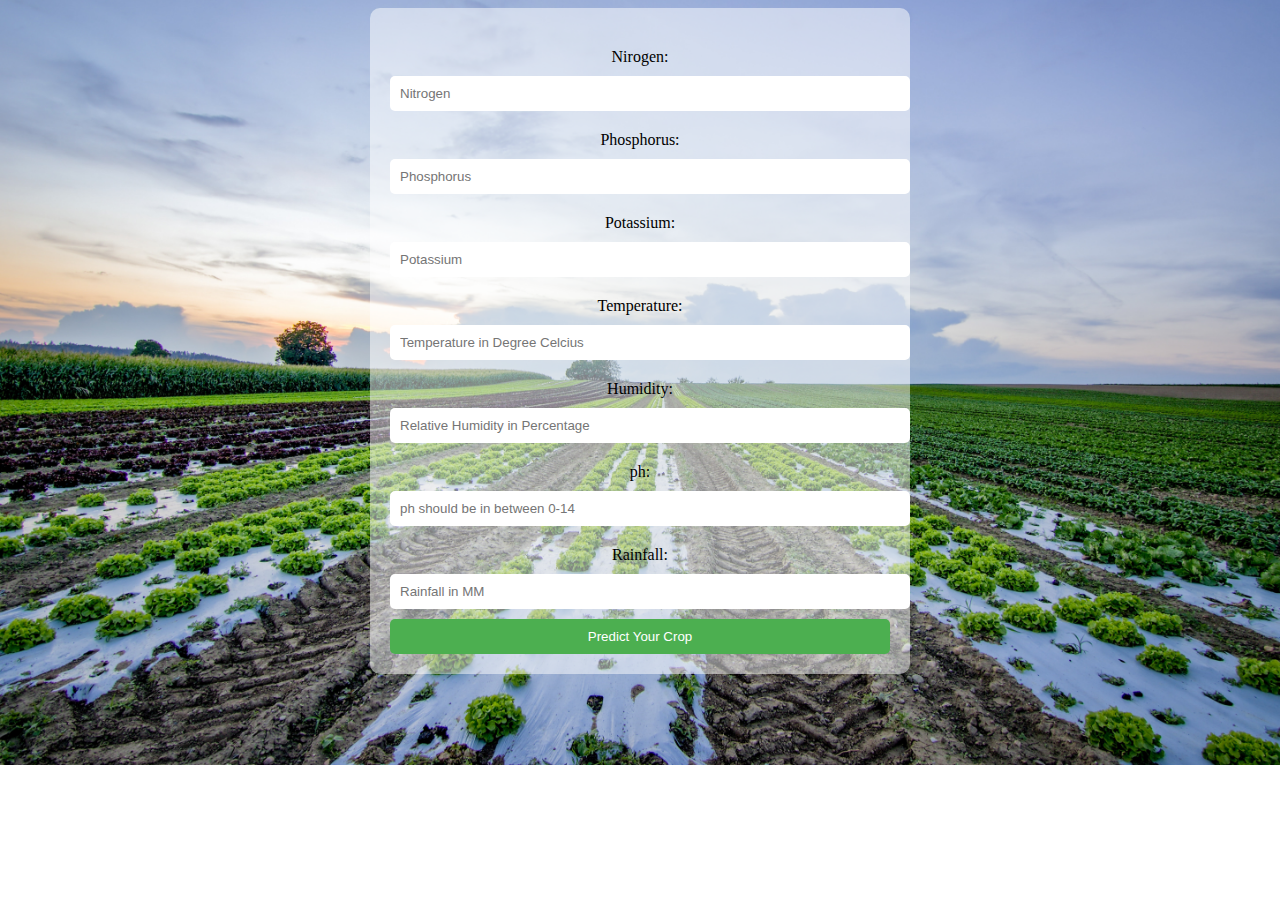
<file: templates/Index.html>
<!DOCTYPE html>
<html lang="en">
  <head>
    <meta charset="UTF-8" />
    <meta http-equiv="X-UA-Compatible" content="IE=edge" />
    <meta name="viewport" content="width=device-width, initial-scale=1.0" />
    <title>CropGuru</title>
    <link
      rel="stylesheet"
      href="../static/first.css"
    />
  </head>
  <body>
    <form action="form" method="post">
      <label for="Nitrogen">Nirogen:</label>
      <input
        type="text"
        id="Nirogen"
        name="Nitrogen"
        min="0"
        max="100"
        placeholder="Nitrogen"
        required
      />

      <label for="Phosphorus">Phosphorus:</label>
      <input
        type="text"
        id="Phosphorus"
        name="Phosphorus"
        min="0"
        max="100"
        placeholder="Phosphorus"
        required
      />

      <label for="Potassium">Potassium:</label>
      <input
        type="text"
        id="Potassium"
        name="Potassium"
        min="0"
        max="100"
        placeholder="Potassium"
        required
      />

      <label for="Temperature">Temperature:</label>
      <input
        type="text"
        id="Temperature"
        name="Temperature"
        min="0"
        max="100"
        placeholder="Temperature in Degree Celcius"
        required
      />

      <label for="Humidity">Humidity:</label>
      <input
        type="text"
        id="Humidity"
        name="Humidity"
        min="0"
        max="100"
        placeholder="Relative Humidity in Percentage"
        required
      />

      <label for="ph">ph:</label>
      <input
        type="text"
        id="ph"
        name="ph"
        min="0"
        max="14"
        placeholder="ph should be in between 0-14"
        required
      />

      <label for="Rainfall">Rainfall:</label>
      <input
        type="text"
        id="Rainfall"
        name="Rainfall"
        placeholder="Rainfall in MM"
        required
        min="0"
        max="10000"
      />

      <input
        type="submit"
        id="submit"
        name="submit"
        value="Predict Your Crop"
      />
    </form>
  </body>
</html>
</file>
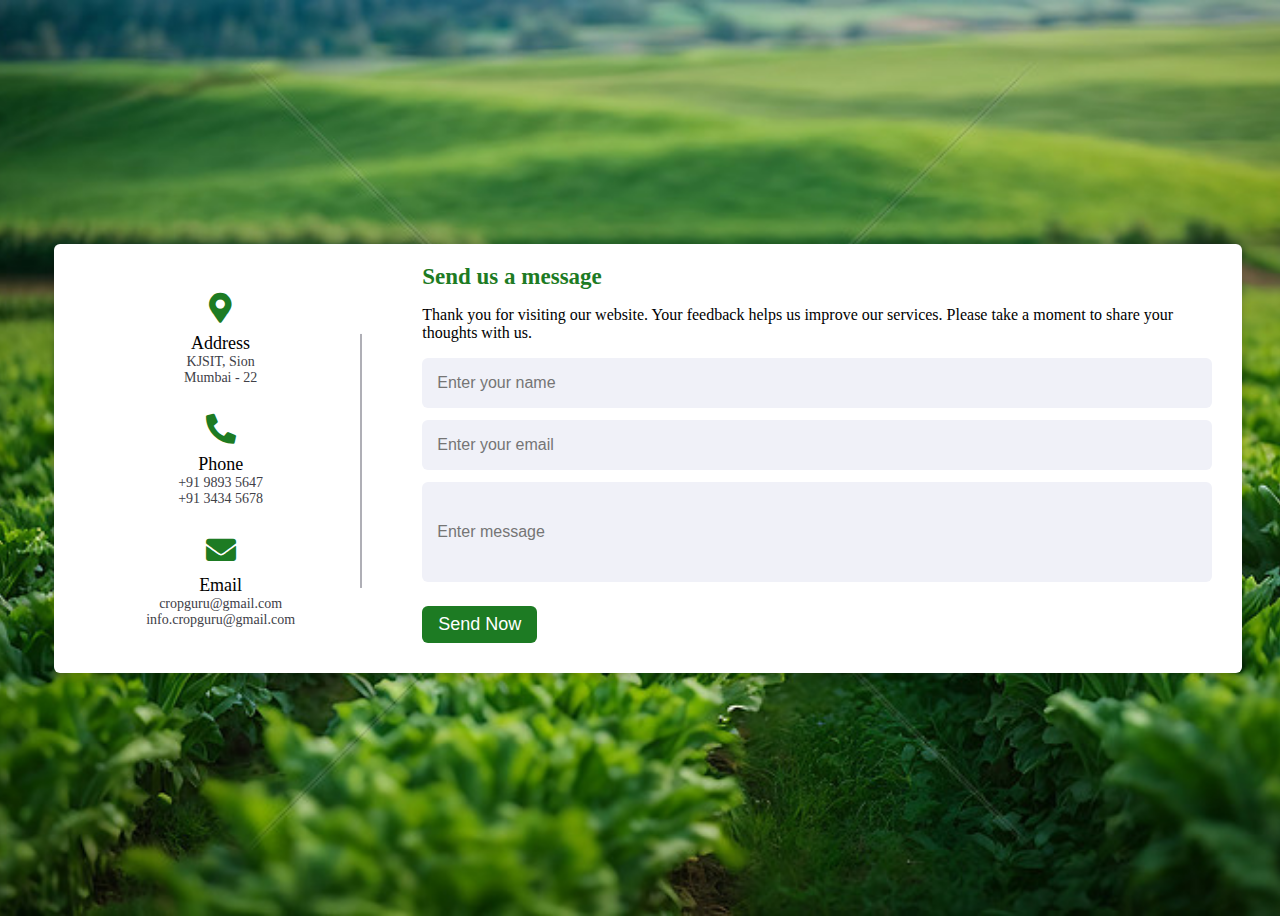
<file: templates/contact.html>
<!DOCTYPE html>
<html lang="en" dir="ltr">
  <head>
    <meta charset="UTF-8" />
    <title>Contact Us</title>
    <link rel="stylesheet" href="../static/contact.css" />
    <link
      rel="stylesheet"
      href="https://cdnjs.cloudflare.com/ajax/libs/font-awesome/5.15.2/css/all.min.css"
    />
    <meta name="viewport" content="width=device-width, initial-scale=1.0" />
  </head>
  <body>
    <div class="container">
      <div class="content">
        <div class="left-side">
          <div class="address details">
            <i class="fas fa-map-marker-alt"></i>
            <div class="topic">Address</div>
            <div class="text-one">KJSIT, Sion</div>
            <div class="text-two">Mumbai - 22</div>
          </div>
          <div class="phone details">
            <i class="fas fa-phone-alt"></i>
            <div class="topic">Phone</div>
            <div class="text-one">+91 9893 5647</div>
            <div class="text-two">+91 3434 5678</div>
          </div>
          <div class="email details">
            <i class="fas fa-envelope"></i>
            <div class="topic">Email</div>
            <div class="text-one">cropguru@gmail.com</div>
            <div class="text-two">info.cropguru@gmail.com</div>
          </div>
        </div>
        <div class="right-side">
          <div class="topic-text">Send us a message</div>
          <p>
            Thank you for visiting our website. Your feedback helps us improve
            our services. Please take a moment to share your thoughts with us.
          </p>
          <form action="/submit_form" method="post">
            <div class="input-box">
              <input type="text" placeholder="Enter your name" name="name" />
            </div>
            <div class="input-box">
              <input type="text" placeholder="Enter your email" name="email" />
            </div>
            <div class="input-box message-box">
              <input type="text" placeholder="Enter message" name="message" />
            </div>
            <div class="button">
              <input type="submit" value="Send Now" />
            </div>
          </form>
        </div>
      </div>
    </div>
  </body>
</html>
</file>
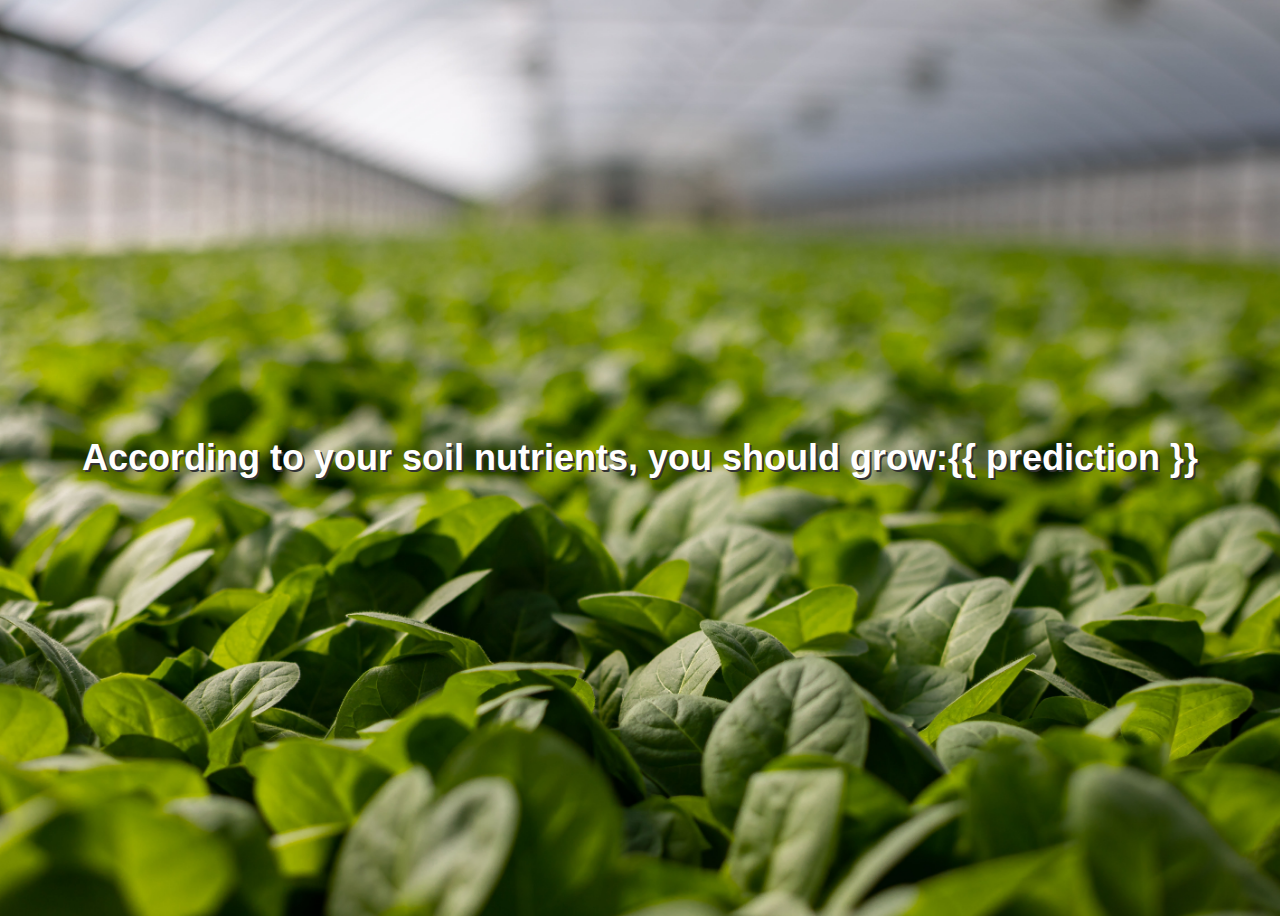
<file: templates/prediction.html>
<html>
  <head>
    <link
      rel="stylesheet"
      href="../static/prdiction.css"
    />
  </head>
  <body>
    <h4>According to your soil nutrients, you should grow:</h4>
    <br>
    <br>
    <h4>{{ prediction }}</h4>
</body>
</html>
</file>
<file: static/first.css>
body {
    background-image: url(prediction_back.jpg);
    background-size: cover;
    background-repeat: no-repeat;
    background-position: center;
  }

  form {
    width: 500px;
    margin: 0 auto;
    text-align: center;
    padding: 20px;
    background-color: rgba(255, 255, 255, 0.5);
    border-radius: 10px;
  }

  input[type="text"] {
    width: 100%;
    padding: 10px;
    margin-top: 10px;
    border-radius: 5px;
    border: none;
  }

  input[type="submit"] {
    width: 100%;
    padding: 10px;
    margin-top: 10px;
    border-radius: 5px;
    border: none;
    background-color: #4CAF50;
    color: white;
    cursor: pointer;
  }

  label {
    font-size: 16px;
    margin-top: 20px;
    display: block;
  }
</file>
<file: static/contact.css>
/* Google Font CDN Link */
/* @import url('https://fonts.googleapis.com/css2?family=Poppins:wght@200;300;400;500;600;700&display=swap');
*{
  margin: 0;
  padding: 0;
  box-sizing: border-box;
  font-family: "Poppins" , sans-serif;
} */
body{
  min-height: 100vh;
  width: 100%;
  background-image: url('contact_bg.jpg');
  background-size: cover;
  background-repeat: no-repeat;
  background-position: center;
  display: flex;
  align-items: center;
  justify-content: center;
}
.container{
  width: 85%;
  background: #fff;
  border-radius: 6px;
  padding: 20px 60px 30px 40px;
  box-shadow: 0 5px 10px rgba(0, 0, 0, 0.2);
}
.container .content{
  display: flex;
  align-items: center;
  justify-content: space-between;
}
.container .content .left-side{
  width: 25%;
  height: 100%;
  display: flex;
  flex-direction: column;
  align-items: center;
  justify-content: center;
  margin-top: 15px;
  position: relative;
}
.content .left-side::before{
  content: '';
  position: absolute;
  height: 70%;
  width: 2px;
  right: -15px;
  top: 50%;
  transform: translateY(-50%);
  background: #afafb6;
}
.content .left-side .details{
  margin: 14px;
  text-align: center;
}
.content .left-side .details i{
  font-size: 30px;
  color: #1d7b23;
  margin-bottom: 10px;
}
.content .left-side .details .topic{
  font-size: 18px;
  font-weight: 500;
}
.content .left-side .details .text-one,
.content .left-side .details .text-two{
  font-size: 14px;
  color: #404047;
}
.container .content .right-side{
  width: 75%;
  margin-left: 75px;
}
.content .right-side .topic-text{
  font-size: 23px;
  font-weight: 600;
  color: #1d7b23;
}
.right-side .input-box{
  height: 50px;
  width: 100%;
  margin: 12px 0;
}
.right-side .input-box input,
.right-side .input-box textarea{
  height: 100%;
  width: 100%;
  border: none;
  outline: none;
  font-size: 16px;
  background: #F0F1F8;
  border-radius: 6px;
  padding: 0 15px;
  resize: none;
}

.right-side .message-box{
  min-height: 100px;
}

.right-side .input-box textarea{
  padding-top: 6px;
}

.right-side .button{
  display: inline-block;
  margin-top: 12px;
}
.right-side .button input[type="submit"]{
  color: #fff;
  font-size: 18px;
  outline: none;
  border: none;
  padding: 8px 16px;
  border-radius: 6px;
  background: #1d7b23;
  cursor: pointer;
  transition: all 0.3s ease;
}
.button input[type="submit"]:hover{
  background: #064d0c;
}

@media (max-width: 950px) {
  .container{
    width: 90%;
    padding: 30px 40px 40px 35px ;
  }
  .container .content .right-side{
   width: 75%;
   margin-left: 55px;
}
}
@media (max-width: 820px) {
  .container{
    margin: 40px 0;
    height: 100%;
  }
  .container .content{
    flex-direction: column-reverse;
  }
 .container .content .left-side{
   width: 100%;
   flex-direction: row;
   margin-top: 40px;
   justify-content: center;
   flex-wrap: wrap;
 }
 .container .content .left-side::before{
   display: none;
 }
 .container .content .right-side{
   width: 100%;
   margin-left: 0;
 }
}
</file>
<file: static/prdiction.css>
body {
    background-image: url('image.jpg');
    background-size: cover;
    height: 100vh;
    display: flex;
    align-items: center;
    justify-content: center;
    font-size: 36px;
    color: white;
    font-family: Arial, sans-serif;
    text-shadow: 2px 2px #333;
  }
</file>
